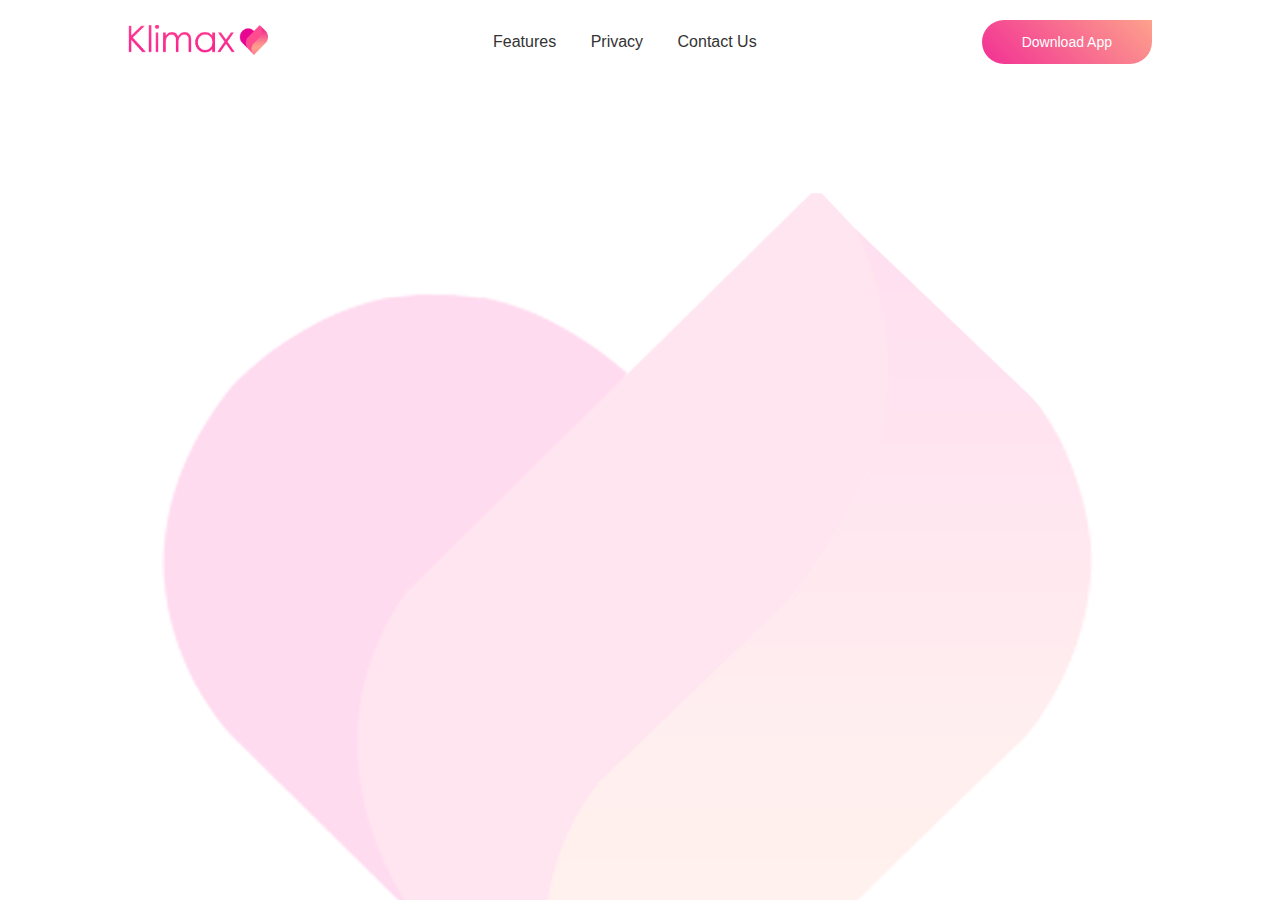
<file: index.html>
<!doctype html>
<html>
<head>
<meta charset="utf-8">
<title>Klimax&#8482;</title>
<link rel="shortcut icon" type="image/png" href="images/favicon.png">
<link href="index.css" rel="stylesheet" type="text/css">
</head>

<body>
	<div class="hero">
		<nav>
			<a href="index.html"><img src="images/Klimax logo hart.png" class="logo"/></a>
			<ul>
				<li><a href="features.html">Features</a></li>
				<li><a href="privacy.html">Privacy</a></li>
				<li><a href="contact.html">Contact  Us</a></li>
			</ul>
			<div>
				<a href="download.html" class="btn" target="_blank">Download App</a>
			</div>
		</nav>
		<div class="content">
			<h1 class="anim">Meet <br>New People</h1>
			<p class="anim">Klimax is a new dating platform to find new people and have a good time. Now let's explore all it's amazing features.</p>
			<a href="features.html" class="btn anim">Take a look</a>
		</div>
		<img src="images/dame.png" class="feature-img anim">
	</div>
</body>
</html>
</file>
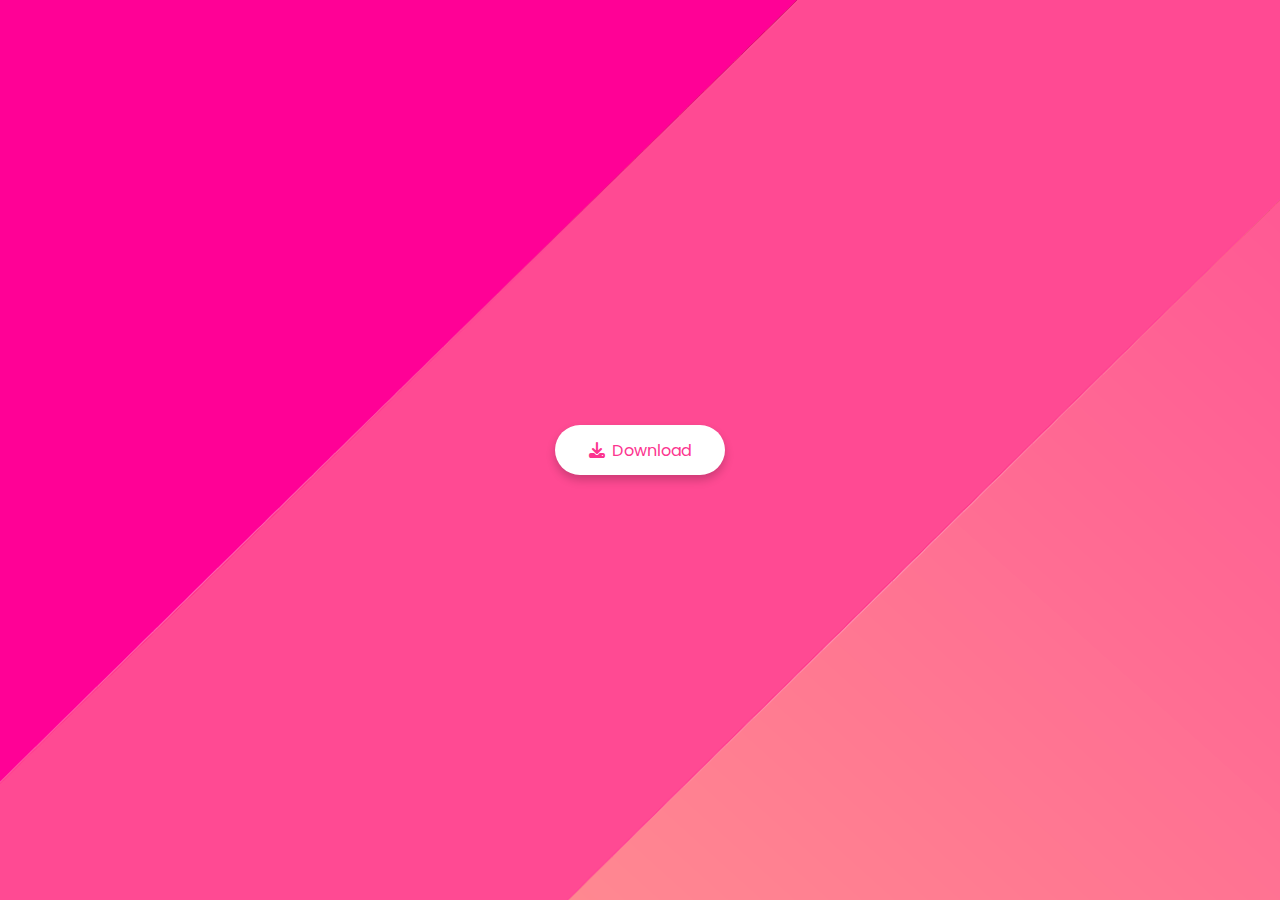
<file: download.html>
<!doctype html>
<html lang="en">

<head>
	<meta charset="utf-8">
	<meta http-equiv="X-UA-Compatible" content="IE-edge">
	<meta name="viewport" content="width=device-width,initial-scale=1.0">
	<title>Klimax&#8482;</title>
	<link rel="stylesheet" href="https://cdnjs.cloudflare.com/ajax/libs/font-awesome/6.2.0/css/all.min.css">
	<link href="download.css" rel="stylesheet" type="text/css">
</head>

<body background="images/downloadachtergrond.png" style="background-repeat: no-repeat">
	<button><i class="fa-solid fa-download"></i>Download
			<div class="progress-wrapper">
				<div class="inner"></div>
				<div class="checkmark">
					<span></span>
					<span></span>
				</div>
				<div class="circle">
					<div class="bar left">
						<div class="progress"></div>
				</div>
				<div class="bar right">
					<div class="progress"></div>
				</div>
			</div>
		</div>
	</button>
	
	<script src="downloadscript.js"></script>
</body>


</html>
</file>
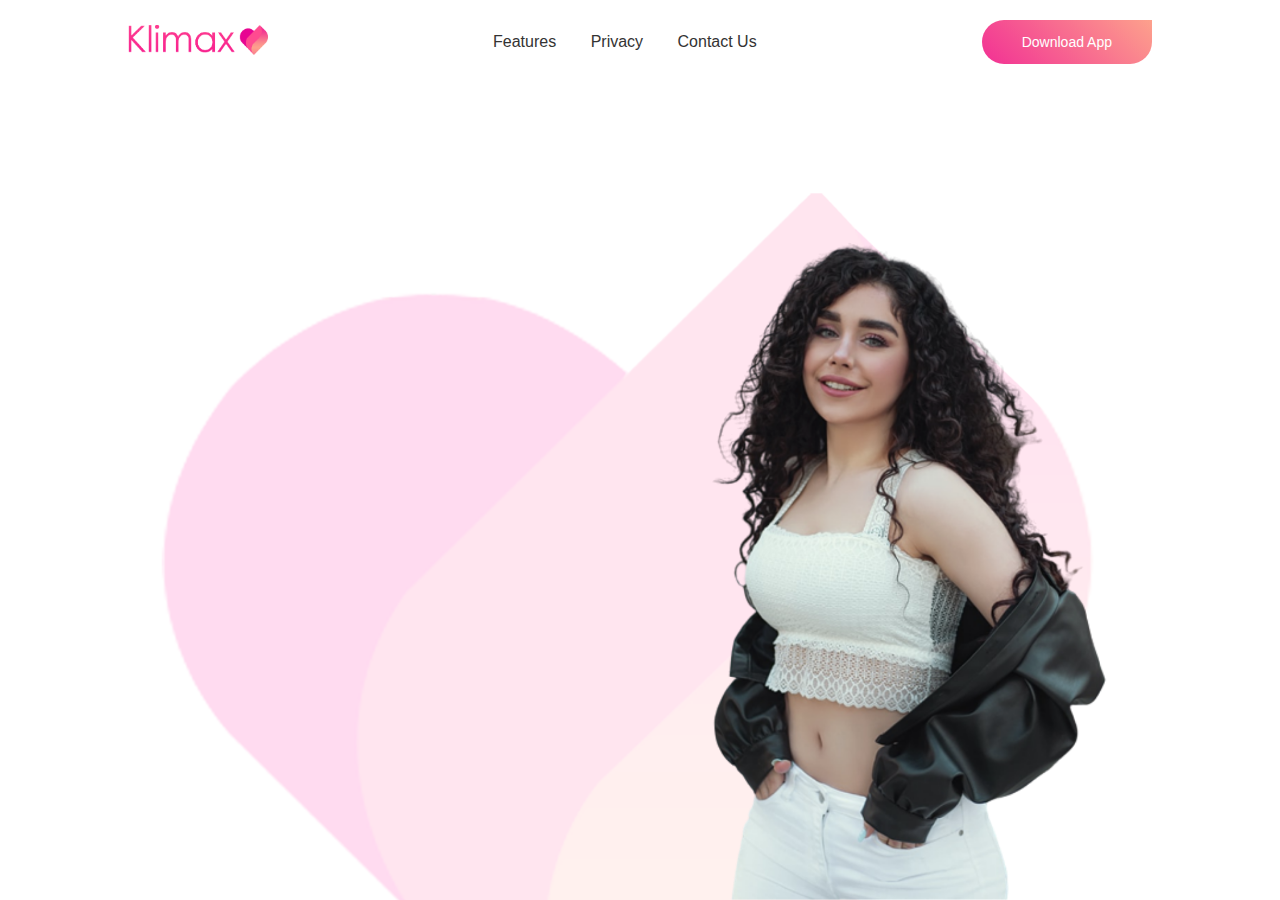
<file: features.html>
<!doctype html>
<html>
<head>
<meta charset="utf-8">
<title>Klimax&#8482;</title>
<link rel="shortcut icon" type="image/png" href="images/favicon.png">
<link href="features.css" rel="stylesheet" type="text/css">
</head>

<body>
	<div class="hero">
		<nav>
			<a href="index.html"><img src="images/Klimax logo hart.png" class="logo"/></a>
			<ul>
				<li><a href="features.html">Features</a></li>
				<li><a href="privacy.html">Privacy</a></li>
				<li><a href="contact.html">Contact  Us</a></li>
			</ul>
			<div>
				<a href="download.html" class="btn" target="_blank">Download App</a>
			</div>
		</nav>
		<div class="content">
			<h1 class="anim">Unique Features</h1>
			<h3><p class="anim text1">Personality test</p></h3>
			<p class="anim">Klimax contains a series of questions that anyone can fill on their profile. These questions are connected to an inteligent algoritm that makes sure you get the best out of your matches.</p>
			<h3><p class="anim text1">See each other's preferences</p></h3>
			<p class="anim">You have the ability to see what someone else is preferring. When you have a match with someone you can already get te know a few things about what the other person likes or not.  </p>
			<h3><p class="anim text1">Secure identification system</p></h3>
			<p class="anim">When you're signing up for the first time you will have to undergo a identification program in which your age and legal name will be checked en verified.</p>
			<h3><p class="anim text1">High data security measures</p></h3>
			<p class="anim">We put a lot of time and effort in making sure your data will always be safe.</p>
			<img id="cyclus" class="fotocyclus anim4" src="images/foto1.png" height="300">
			<script>
				function changeImage(){
					let displayImage = document.getElementById('cyclus')
					if(displayImage.src.match('images/foto1.png')){
						displayImage.src = 'images/foto2.png'
					} else{
						displayImage.src = 'images/foto1.png'
					} 
				}
			</script>
		</div>
		<img src="images/dame.png" class="feature-img anim2">
	</div>
		<div class="middle">
	<button id="cyclus" onClick="changeImage()" class="knop knop1 anim3">Next Image</button>
	</div>
</body>
</html>
</file>
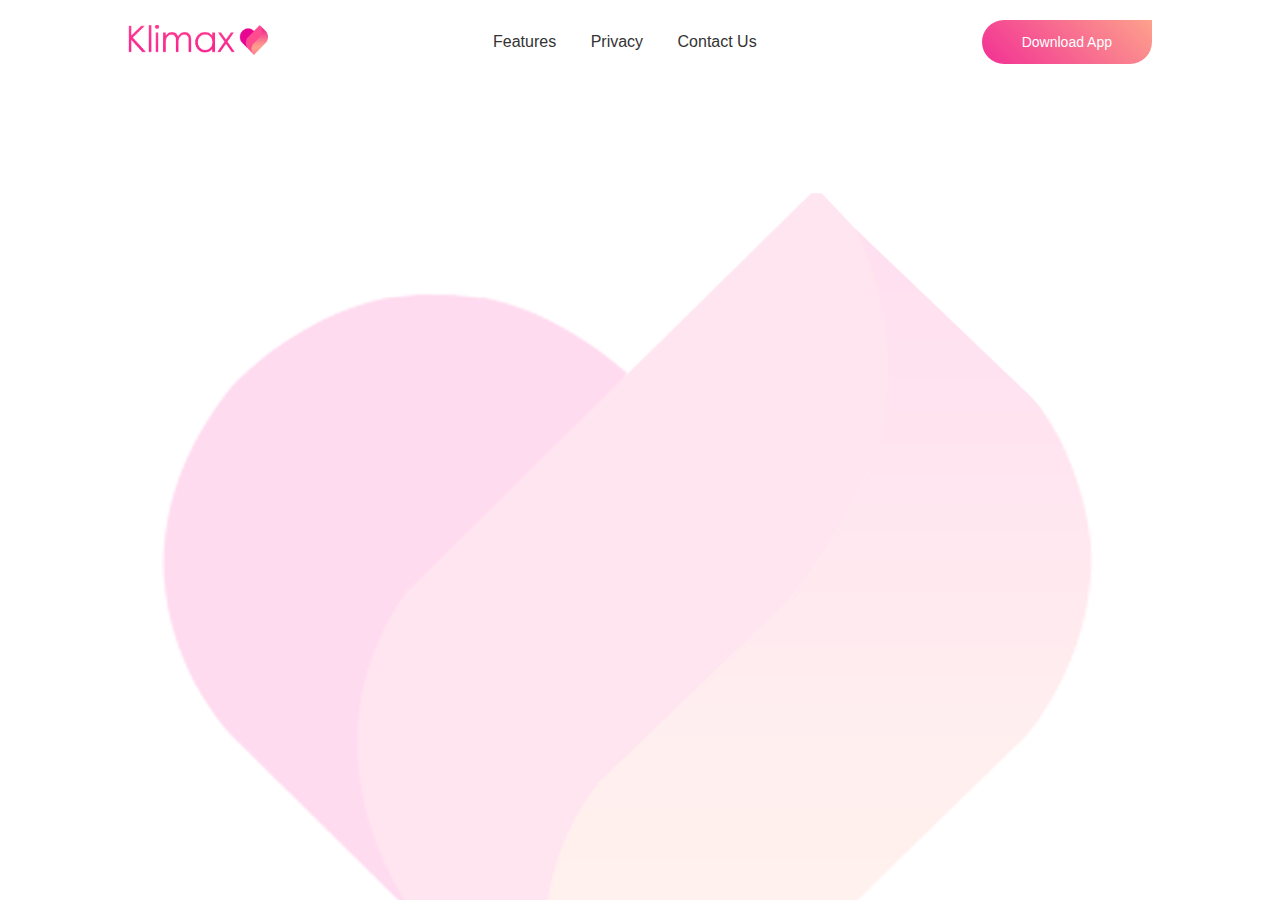
<file: privacy.html>
<!doctype html>
<html>
<head>
<meta charset="utf-8">
<title>Klimax&#8482;</title>
<link rel="shortcut icon" type="image/png" href="images/favicon.png">
<link href="privacy.css" rel="stylesheet" type="text/css">
</head>

<body>
	<div class="hero">
		<nav>
			<a href="index.html"><img src="images/Klimax logo hart.png" class="logo"/></a>
			<ul>
				<li><a href="features.html">Features</a></li>
				<li><a href="privacy.html">Privacy</a></li>
				<li><a href="contact.html">Contact  Us</a></li>
			</ul>
			<div>
				<a href="download.html" class="btn" target="_blank">Download App</a>
			</div>
		</nav>
		<div class="content">
			<h1 class="anim">Privacy Policy</h1>
			<h3><p class="anim text1">What data do we collect?</p></h3>
			<p class="anim">The user's age, location, sexual orientation, religion and other personal information that is added to a user's profile. All data is safely stored in our database.</p>
			<h3><p class="anim text1">How data is being used</p></h3>
			<p class="anim">User information is being used for our matching system with other users. We may use your information to provide you with special offers.</p>
			<h3><p class="anim text1">Encryption</p></h3>
			<p class="anim">All messages on out platform are encrypted with end-to-end encryption. We use an advanced encryption to make sure that everyone's data stays safe. </p>
			<h3><p class="anim text1">Future changes</p></h3>
			<p class="anim">Due to changes overtime we may update our privacy policy at any time. All users will be notified if any changes occur.</p>
			<img id="cyclus" class="fotocyclus anim4" src="images/schild.png" height="300">
			<script>
				function changeImage(){
					let displayImage = document.getElementById('cyclus')
					if(displayImage.src.match('images/foto1.png')){
						displayImage.src = 'images/foto2.png'
					} else{
						displayImage.src = 'images/foto1.png'
					} 
				}
			</script>
		</div>
	</div>
		<div class="middle">
	</div>
</body>
</html>
</file>
<file: index.css>
@charset "utf-8";
/* CSS Document */

*{
	margin: 0;
	padding: 0;
	box-sizing: border-box;
	font-family: 'Poppins', sans-serif;
}
.hero{
	width: 100%;
	min-height: 100vh;
	background-image: url("images/achtergrond.png");
	background-position: center;
	background-size: cover;
	padding: 10px 10%;
	overflow: hidden;
	position: relative;
}
nav{
	padding: 10px 0;
	display: flex;
	align-items: center;
	justify-content: space-between;
}
.logo{
	width: 140px;
}
nav ul li{
	display: inline-block;
	list-style: none;
	margin: 10px 15px;
}
nav ul li a{
	text-decoration: none;
	color: #333;
	font-weight: 400;
}
.login-btn{
	text-decoration: none;
	color: #333;
	margin-right: 15px;
	font-weight: 400;
}
.btn{
	display: inline-block;
	text-decoration: none;
	padding: 14px 40px;
	color: #fff;
	background-image: linear-gradient(45deg, #f23094, #fda18c);
	font-size: 14px;
	border-radius: 30px;
	border-top-right-radius: 0;
	transition: 0.5s;
}
.content{
	margin-top: 10%;
	max-width: 600px;
}
.content h1{
	font-size: 70px;
	color: #222;
}
.content p{
	margin: 10px 0 30px;
	color: #333;
	animation-delay: 0.5s;
}
.content .btn{
	padding: 15px 80px;
	font-size: 15px;
	animation-delay: 1s;
}
.btn:hover{
	border-top-right-radius: 30px;
}
.feature-img{
	width: 530px;
	position: absolute;
	bottom: 0;
	right: 10%;
}
.feature-img.anim{
	animation-delay: 1.5s;
}
.anim{
	opacity: 0;
	transform: translateY(30px);
	animation: moveup 0.5s linear forwards;
}
@keyframes moveup{
	100%{
		opacity: 1;
		transform: translateY(0px);
	}
}
</file>
<file: download.css>
@charset "utf-8";
/* CSS Document */

@import url('https://fonts.googleapis.com/css2?family=Poppins:wght@500&display=swap');

*{
	margin: 0;
	padding: 0;
	box-sizing: border-box;
	font-family: 'Poppins', sans-serif;
}
body{
	display: flex;
	justify-content: center;
	align-items: center;
	min-height: 100vh;
	
}
button{
	position: relative;
	width: 170px;
	height: 50px;
	background: #fff;
	border-radius: 40px;
	color: #fc348f;
	font-size: 16px;
	border: none;
	outline: none;
	box-shadow: 0 5px 10px rgba(0, 0, 0, .2);
	cursor: pointer;
	display: flex;
	justify-content: center;
	align-items: center;
	transition: .7s ease-in-out;
}
button.active{
	font-size: 0;
	width: 50px;
	background: #ededed;
}
button i{
	margin-right: 7px;
}
.progress-wrapper{
	position: absolute;
	width: 100px;
	height: 100px;
	transform: scale(0);
	transition: .7s;
	transition-delay: .5s;
}
button.active .progress-wrapper{
	transform: scale(.6);
}
.progress-wrapper .inner{
	position: absolute;
	top: 50%;
	left: 50%;
	transform: translate(-50%, -50%);
	width: 60px;
	height: 60px;
	background: #fc348f;
	border-radius: 50%;
	z-index: 2;
	transition: 1s ease;
	transition-delay: 4s;
}
button.active .progress-wrapper .inner{
	transform: translate(-50%, -50%) scale(0);
}
.progress-wrapper .bar{
	position: absolute;
	width: 100%;
	height: 100%;
	background: #fc348f;
	border-radius: 50%;
	clip: rect(0px, 100px, 100px, 50px);
}
.circle .bar .progress{
	position: absolute;
	width: 100%;
	height: 100%;
	background: #fff;
	border-radius: 50%;
	clip: rect(0px, 50px, 100px, 0px);
	z-index: 1;
}
.circle .bar.left .progress{
	transition: 1.5s linear;
	transition-delay: 1s;
}
button.active .circle .bar.left .progress{
	transform: rotate(180deg);
}
.circle .right{
	transform: rotate(180deg);
}
.circle .bar.right .progress{
	transition: 1.5s linear;
	transition-delay: 2.5s;
}
button.active .circle .bar.right .progress{
	transform: rotate(180deg);
}
.progress-wrapper .checkmark{
	position: absolute;
	width: 100%;
	height: 100%;
	border-radius: 50%;
	z-index: 2;
}
.checkmark span{
	position: absolute;
	display: block;
	width: 30px;
	height: 7px;
	background: #fc348f;
	border-radius: 5px;
	transform-origin: left;
	transition: .5s;
}
.checkmark span:first-child{
	top: 45px;
	left: 22px;
	width: 30px;
	transform: rotate(45deg) scaleX(0);
	transition-delay: 5s;
}
button.active .checkmark span:first-child{
	transform: rotate(45deg) scaleX(1);
}
.checkmark span:last-child{
	top: 65px;
	left: 40px;
	width: 50px;
	transform: rotate(-45deg) scaleX(0);
	transition-delay: 5.5s;
}
button.active .checkmark span:last-child{
	transform: rotate(-45deg) scaleX(1);
}
</file>
<file: features.css>
@charset "utf-8";
/* CSS Document */

*{
	margin: 0;
	padding: 0;
	box-sizing: border-box;
	font-family: 'Poppins', sans-serif;
}
.hero{
	width: 100%;
	min-height: 100vh;
	background-image: url("images/achtergrond.png");
	background-position: center;
	background-size: cover;
	padding: 10px 10%;
	overflow: hidden;
	position: relative;
}
nav{
	padding: 10px 0;
	display: flex;
	align-items: center;
	justify-content: space-between;
}
.logo{
	width: 140px;
}
nav ul li{
	display: inline-block;
	list-style: none;
	margin: 10px 15px;
}
nav ul li a{
	text-decoration: none;
	color: #333;
	font-weight: 400;
}
.login-btn{
	text-decoration: none;
	color: #333;
	margin-right: 15px;
	font-weight: 400;
}
.btn{
	display: inline-block;
	text-decoration: none;
	padding: 14px 40px;
	color: #fff;
	background-image: linear-gradient(45deg, #f23094, #fda18c);
	font-size: 14px;
	border-radius: 30px;
	border-top-right-radius: 0;
	transition: 0.5s;
}
.content{
	margin-top: 2%;
	max-width: 600px;
}
.content h1{
	font-size: 70px;
	color: #222;
}
.content p{
	margin: 10px 0 30px;
	color: #333;
	animation-delay: 0.5s;
}
.content .btn{
	padding: 15px 80px;
	font-size: 15px;
	animation-delay: 1s;
}
.btn:hover{
	border-top-right-radius: 30px;
}
.feature-img{
	width: 530px;
	position: absolute;
	bottom: 30px;
	right: 10%;
}
.anim{
	opacity: 0;
	transform: translateY(30px);
	animation: moveup 0.5s linear forwards;
}
@keyframes moveup{
	100%{
		opacity: 1;
		transform: translateY(0px);
	}
}
.feature-img.anim2{
	animation-delay: 0s;
}
.anim2{
	opacity: 1;
	transform: translateY(30px);
	animation: movedown 0.5s linear forwards;
}
@keyframes movedown{
	100%{
		opacity: 0;
		transform: translateY(0px);
	}
}
body{
	margin: 0;
	padding: 0;
}
.middle{
	position: absolute;
	top: 88%;
	left: 74%;
	transform: translate(-50%, -50%);
	text-align: center;
}
.knop{
	background: none;
	border-image: linear-gradient(45deg, #f23094, #fda18c);
	border-image-slice: 1;
	font-family: "montserrat",sans-serif;
	text-transform: uppercase;
	padding: 12px 20px;
	min-width: 200px;
	margin: 10px;
	cursor: pointer;
	transition: color 0.4s linear;
	position: relative;
}
.knop:hover{
	color: #fff;
}
.knop::before{
	content: "";
	position: absolute;
	left: 0;
	top: 0;
	margin-top: -1px;
	margin-left: -1px;
	margin-bottom: -20px;
	width: 101%;
	height: 105%;
	background-image: linear-gradient(45deg, #f23094, #fda18c);
	z-index: -1;
	transition: transform 0.5s;
	transform-origin: 0 0;
	transition-timing-function: cubic-bezier(0.5,1.6,0.4,0.7);
}
.knop1::before{
	transform: scaleX(0);
}
.knop1:hover::before{
	transform: scaleX(1);
}
.anim3{
	opacity: 0;
	transform: translateY(60px);
	animation: moveup 0.5s linear forwards;
}
.knop.anim3{
	animation-delay: 1s;
}
.fotocyclus{
	width: 550px;
	height: 375px;
	position: absolute;
	bottom: 150px;
	right: 8%;
	transition: 0.3s;
}
.anim4{
	opacity: 0;
	transform: translateY(60px);
	animation: moveup 0.5s linear forwards;
}
.fotocyclus.anim4{
	animation-delay: 1s;
}
.fotocyclus:active{
	transform: scale(0.8)
}
</file>
<file: privacy.css>
@charset "utf-8";
/* CSS Document */

*{
	margin: 0;
	padding: 0;
	box-sizing: border-box;
	font-family: 'Poppins', sans-serif;
}
.hero{
	width: 100%;
	min-height: 100vh;
	background-image: url("images/achtergrond.png");
	background-position: center;
	background-size: cover;
	padding: 10px 10%;
	overflow: hidden;
	position: relative;
}
nav{
	padding: 10px 0;
	display: flex;
	align-items: center;
	justify-content: space-between;
}
.logo{
	width: 140px;
}
nav ul li{
	display: inline-block;
	list-style: none;
	margin: 10px 15px;
}
nav ul li a{
	text-decoration: none;
	color: #333;
	font-weight: 400;
}
.login-btn{
	text-decoration: none;
	color: #333;
	margin-right: 15px;
	font-weight: 400;
}
.btn{
	display: inline-block;
	text-decoration: none;
	padding: 14px 40px;
	color: #fff;
	background-image: linear-gradient(45deg, #f23094, #fda18c);
	font-size: 14px;
	border-radius: 30px;
	border-top-right-radius: 0;
	transition: 0.5s;
}
.content{
	margin-top: 2%;
	max-width: 600px;
}
.content h1{
	font-size: 70px;
	color: #222;
}
.content p{
	margin: 10px 0 30px;
	color: #333;
	animation-delay: 0.5s;
}
.content .btn{
	padding: 15px 80px;
	font-size: 15px;
	animation-delay: 1s;
}
.btn:hover{
	border-top-right-radius: 30px;
}
.feature-img{
	width: 530px;
	position: absolute;
	bottom: 30px;
	right: 10%;
}
.anim{
	opacity: 0;
	transform: translateY(30px);
	animation: moveup 0.5s linear forwards;
}
@keyframes moveup{
	100%{
		opacity: 1;
		transform: translateY(0px);
	}
}
.feature-img.anim2{
	animation-delay: 0s;
}
.anim2{
	opacity: 1;
	transform: translateY(30px);
	animation: movedown 0.5s linear forwards;
}
@keyframes movedown{
	100%{
		opacity: 0;
		transform: translateY(0px);
	}
}
body{
	margin: 0;
	padding: 0;
}
.middle{
	position: absolute;
	top: 88%;
	left: 74%;
	transform: translate(-50%, -50%);
	text-align: center;
}
.knop{
	background: none;
	border-image: linear-gradient(45deg, #f23094, #fda18c);
	border-image-slice: 1;
	font-family: "montserrat",sans-serif;
	text-transform: uppercase;
	padding: 12px 20px;
	min-width: 200px;
	margin: 10px;
	cursor: pointer;
	transition: color 0.4s linear;
	position: relative;
}
.knop:hover{
	color: #fff;
}
.knop::before{
	content: "";
	position: absolute;
	left: 0;
	top: 0;
	margin-top: -1px;
	margin-left: -1px;
	margin-bottom: -20px;
	width: 101%;
	height: 105%;
	background-image: linear-gradient(45deg, #f23094, #fda18c);
	z-index: -1;
	transition: transform 0.5s;
	transform-origin: 0 0;
	transition-timing-function: cubic-bezier(0.5,1.6,0.4,0.7);
}
.knop1::before{
	transform: scaleX(0);
}
.knop1:hover::before{
	transform: scaleX(1);
}
.anim3{
	opacity: 0;
	transform: translateY(60px);
	animation: moveup 0.5s linear forwards;
}
.knop.anim3{
	animation-delay: 1s;
}
.fotocyclus{
	width: 550px;
	height: 375px;
	position: absolute;
	bottom: 180px;
	right: 8%;
	transition: 0.3s;
}
.anim4{
	opacity: 0;
	transform: translateY(60px);
	animation: moveup 0.5s linear forwards;
}
.fotocyclus.anim4{
	animation-delay: 1s;
}
.fotocyclus:active{
	transform: scale(0.8)
}
</file>
